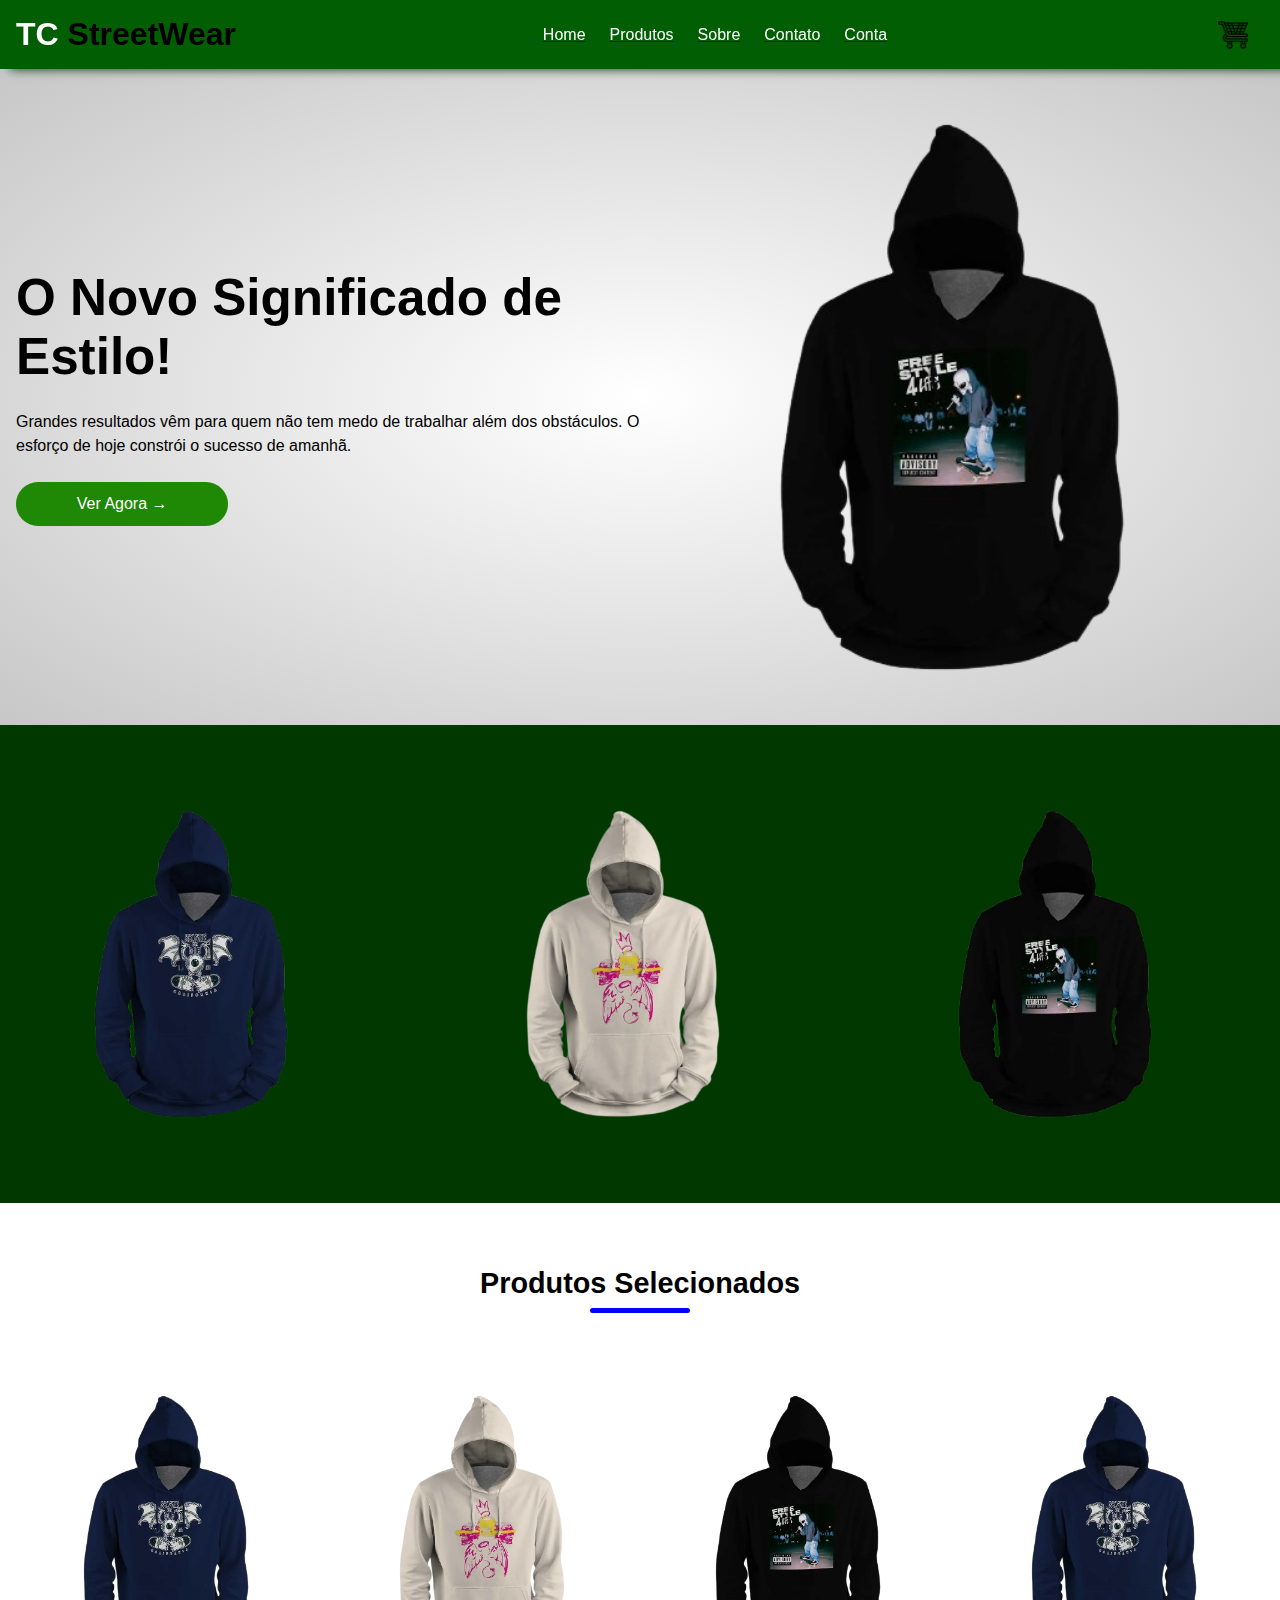
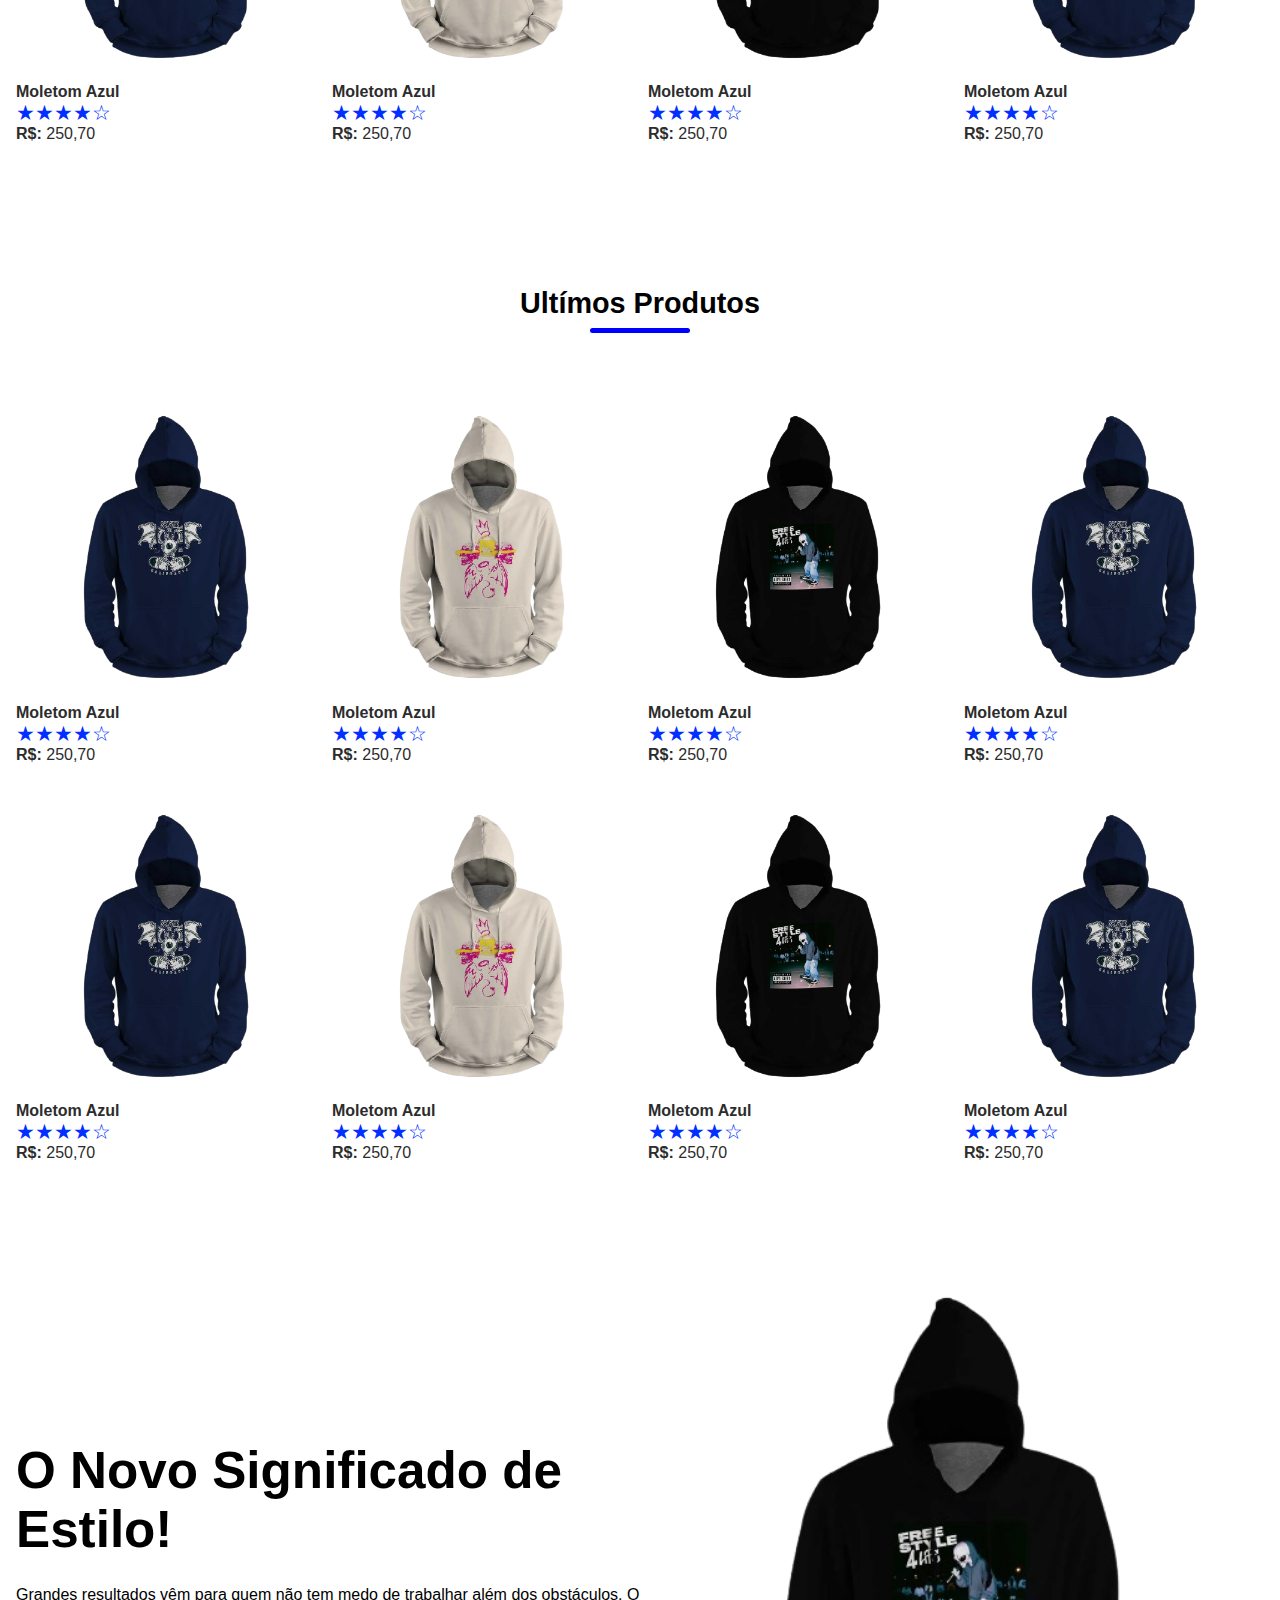
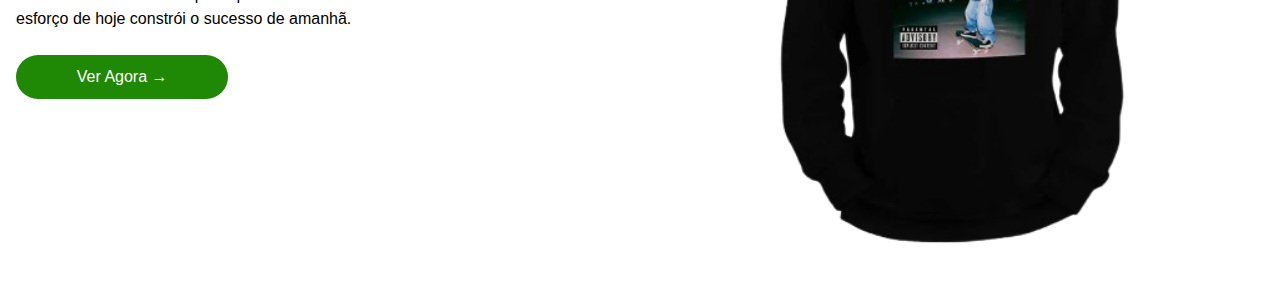
<file: index.html>
<!DOCTYPE html>
<html lang="pt-BR">

<head>
    <meta charset="UTF-8">
    <meta name="viewport" content="width=device-width, initial-scale=1.0">
    <link rel="stylesheet" href="style.css">
    <script src="script.js" defer></script>
    <title>TC StreetWear</title>
</head>

<body>
    <div class="navbar">
        <div class="header-inner-content">
            <h1 class="logo">TC <span>StreetWear</span></h1>
            <nav>
                <ul>
                    <a href="index.html"><li>Home</li></a>
                    <a href="produtos.html"><li>Produtos</li></a>
                    <a href="sobre.html"><li>Sobre</li></a>
                    <a href="contato.html"><li>Contato</li></a>
                    <a href="conta.html"><li>Conta</li></a>
                </ul>
            </nav>
            <div class="nav-icon-container">
                <img src="./icons/Carrinho.png">
                <img src="./icons/Menu.png" class="menu-button">
            </div>
        </div>
    </div>

    <header>
        <div class="header--inner-content">
            <div class="header-bottom-side">
                <div class="header-bottom-side-left">
                    <h2>O Novo Significado de Estilo!</h2>
                    <p>Grandes resultados vêm para quem não tem medo de trabalhar além dos obstáculos. O esforço de hoje
                        constrói o sucesso de amanhã.</p>
                    <button>Ver Agora &#8594;</button>
                </div>
                <div class="header-bottom-side-right">
                    <img src="./img/Moletom preto.png">
                </div>

            </div>

        </div>
    </header>


    <main>
        <div class="green-background">
            <div class="page-inner-content">
                <div class="colums colums-3">
                    <img src="./img/Moletom Azul escuro.png">
                    <img src="./img/Moletom Branco.png">
                    <img src="./img/Moletom preto.png">
                </div>
            </div>
        </div>

        <div>
            <div class="page-inner-content">
                <h3 class="section-title">Produtos Selecionados</h3>
                <div class="subtitle-underline"></div>
                <div class="colums colums-4">
                    <div class="product">
                        <img src="./img/Moletom Azul escuro.png">
                        <p class="product-name">Moletom Azul</p>
                        <p class="rate">&#9733;&#9733;&#9733;&#9733;&#9734;</p>
                        <p class="product-price"><span>R$:</span> 250,70</p>
                    </div>
                    <div class="product">
                        <img src="./img/Moletom Branco.png">
                        <p class="product-name">Moletom Azul</p>
                        <p class="rate">&#9733;&#9733;&#9733;&#9733;&#9734;</p>
                        <p class="product-price"><span>R$:</span> 250,70</p>
                    </div>
                    <div class="product">
                        <img src="./img/Moletom preto.png">
                        <p class="product-name">Moletom Azul</p>
                        <p class="rate">&#9733;&#9733;&#9733;&#9733;&#9734;</p>
                        <p class="product-price"><span>R$:</span> 250,70</p>
                    </div>
                    <div class="product">
                        <img src="./img/Moletom Azul escuro.png">
                        <p class="product-name">Moletom Azul</p>
                        <p class="rate">&#9733;&#9733;&#9733;&#9733;&#9734;</p>
                        <p class="product-price"><span>R$:</span> 250,70</p>
                    </div>
                </div>
            </div>
            <div class="page-inner-content">
                <h3 class="section-title">Ultímos Produtos</h3>
                <div class="subtitle-underline"></div>
                <div class="colums colums-4">
                    <div class="product">
                        <img src="./img/Moletom Azul escuro.png">
                        <p class="product-name">Moletom Azul</p>
                        <p class="rate">&#9733;&#9733;&#9733;&#9733;&#9734;</p>
                        <p class="product-price"><span>R$:</span> 250,70</p>
                    </div>
                    <div class="product">
                        <img src="./img/Moletom Branco.png">
                        <p class="product-name">Moletom Azul</p>
                        <p class="rate">&#9733;&#9733;&#9733;&#9733;&#9734;</p>
                        <p class="product-price"><span>R$:</span> 250,70</p>
                    </div>
                    <div class="product">
                        <img src="./img/Moletom preto.png">
                        <p class="product-name">Moletom Azul</p>
                        <p class="rate">&#9733;&#9733;&#9733;&#9733;&#9734;</p>
                        <p class="product-price"><span>R$:</span> 250,70</p>
                    </div>
                    <div class="product">
                        <img src="./img/Moletom Azul escuro.png">
                        <p class="product-name">Moletom Azul</p>
                        <p class="rate">&#9733;&#9733;&#9733;&#9733;&#9734;</p>
                        <p class="product-price"><span>R$:</span> 250,70</p>
                    </div>
                    <div class="product">
                        <img src="./img/Moletom Azul escuro.png">
                        <p class="product-name">Moletom Azul</p>
                        <p class="rate">&#9733;&#9733;&#9733;&#9733;&#9734;</p>
                        <p class="product-price"><span>R$:</span> 250,70</p>
                    </div>
                    <div class="product">
                        <img src="./img/Moletom Branco.png">
                        <p class="product-name">Moletom Azul</p>
                        <p class="rate">&#9733;&#9733;&#9733;&#9733;&#9734;</p>
                        <p class="product-price"><span>R$:</span> 250,70</p>
                    </div>
                    <div class="product">
                        <img src="./img/Moletom preto.png">
                        <p class="product-name">Moletom Azul</p>
                        <p class="rate">&#9733;&#9733;&#9733;&#9733;&#9734;</p>
                        <p class="product-price"><span>R$:</span> 250,70</p>
                    </div>
                    <div class="product">
                        <img src="./img/Moletom Azul escuro.png">
                        <p class="product-name">Moletom Azul</p>
                        <p class="rate">&#9733;&#9733;&#9733;&#9733;&#9734;</p>
                        <p class="product-price"><span>R$:</span> 250,70</p>
                    </div>
                </div>
            </div>
        </div>

        <div class="gray-background">
            <div class="header--inner-content">
                <div class="header-bottom-side">
                    <div class="header-bottom-side-left">
                        <h2>O Novo Significado de Estilo!</h2>
                        <p>Grandes resultados vêm para quem não tem medo de trabalhar além dos obstáculos. O esforço de
                            hoje constrói o sucesso de amanhã.</p>
                        <button>Ver Agora &#8594;</button>
                    </div>
                    <div class="header-bottom-side-right">
                        <img src="./img/Moletom preto.png">
                    </div>
                </div>
            </div>
        </div>
    </main>

</body>

</html>
</file>
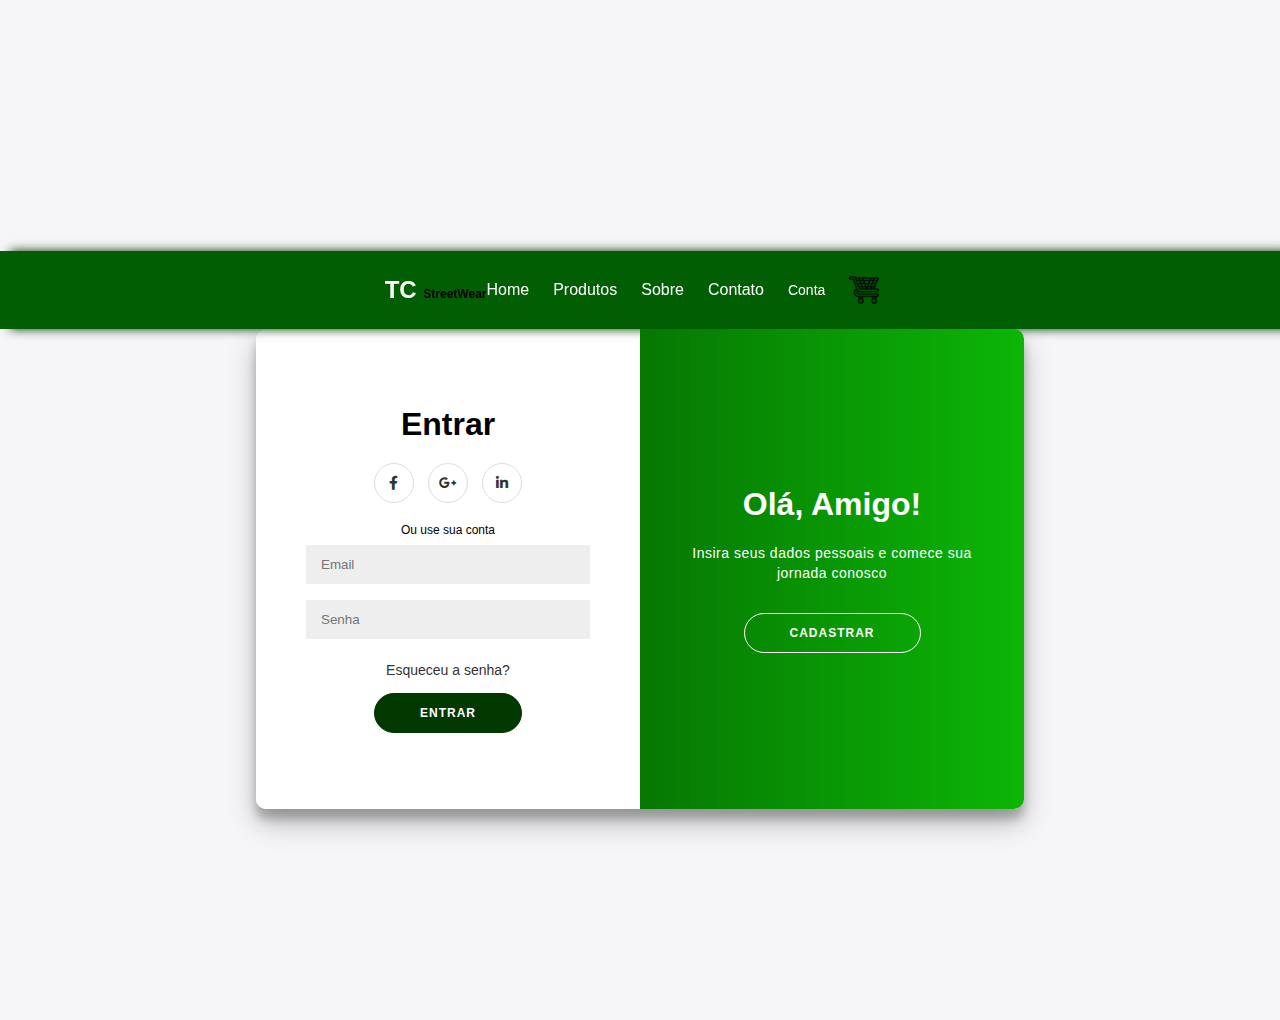
<file: conta.html>
<!DOCTYPE html>
<html lang="en" >
<head>
  <meta charset="UTF-8">
  <title>Double Slider Sign in/up Form</title>
  <link rel='stylesheet' href='https://cdnjs.cloudflare.com/ajax/libs/font-awesome/5.14.0/css/all.min.css'><link rel="stylesheet" href="./stylelogin.css">
  <link rel="stylesheet" href="style.css">
  <script  src="./login.js" defer></script>


</head>
<body>
    <div class="navbar">
        <div class="header-inner-content">
            <h1 class="logo">TC <span>StreetWear</span></h1>
            <nav>
                <ul>
                    <li>Home</li>
                    <li>Produtos</li>
                    <li>Sobre</li>
                    <li>Contato</li>
                    <a href="conta.html"><li>Conta</li></a>
                </ul>
            </nav>
            <div class="nav-icon-container">
                <img src="./icons/Carrinho.png">
                <img src="./icons/Menu.png" class="menu-button">
            </div>
        </div>
    </div>
<div class="container" id="container">
    <div class="form-container sign-up-container">
        <form action="#">
            <h1>Criar Conta</h1>
            <div class="social-container">
                <a href="#" class="social"><i class="fab fa-facebook-f"></i></a>
                <a href="#" class="social"><i class="fab fa-google-plus-g"></i></a>
                <a href="#" class="social"><i class="fab fa-linkedin-in"></i></a>
            </div>
            <span>Use seu email para se resgistar</span>
            <input type="text" placeholder="Nome" />
            <input type="email" placeholder="Email" />
            <input type="password" placeholder="Senha" />
            <button>Cadastrar</button>
        </form>
    </div>
    <div class="form-container sign-in-container">
        <form action="#">
            <h1>Entrar</h1>
            <div class="social-container">
                <a href="#" class="social"><i class="fab fa-facebook-f"></i></a>
                <a href="#" class="social"><i class="fab fa-google-plus-g"></i></a>
                <a href="#" class="social"><i class="fab fa-linkedin-in"></i></a>
            </div>
            <span>Ou use sua conta</span>
            <input type="email" placeholder="Email" />
            <input type="password" placeholder="Senha" />
            <a href="#">Esqueceu a senha?</a>
            <button>Entrar</button>
        </form>
    </div>
    <div class="overlay-container">
        <div class="overlay">
            <div class="overlay-panel overlay-left">
                <h1>Bem-vindo de Volta!</h1>
                <p>Para se manter conectado conosco, faça login com suas informações pessoais</p>
                <button class="ghost" id="signIn">Entrar</button>
            </div>
            <div class="overlay-panel overlay-right">
                <h1>Olá, Amigo!</h1>
                <p>Insira seus dados pessoais e comece sua jornada conosco</p>
                <button class="ghost" id="signUp">Cadastrar</button>
            </div>
        </div>
    </div>
</div>

</body>
</html>
</file>
<file: style.css>
*{
    box-sizing: border-box;
    padding: 0;
    margin: 0;
}
body{
    font-family: Arial;
}
/*header*/
.header-inner-content{
    max-width: 1300px;
    margin-left: auto;
    margin-right: auto;
}
.navbar{
    background-color: rgb(2, 94, 2);
    padding: 1rem;
    position: sticky;
    top: 0;
    box-shadow: 10px 0px 10px rgb(0, 56, 0);
    z-index: 99;
}
.navbar>div{
    display: flex;
    align-items: center;
    justify-content: space-between;
    position: relative;
}
.logo{
    color: white;

}
.logo span{
    color: black;
}
nav ul{
    display: flex;
    list-style: none;
    align-items: center;
}
.nav-icon-container{
    display: flex;
    align-items: center;
}
.nav-icon-container img{
    width: 30px;
    cursor: pointer;
}
.nav-icon-container img:first-child{
    margin-right: 1rem;
}
nav ul li{
    color: white;
    margin-right: 1.5rem;
    cursor: pointer;
}
nav ul li:hover{
    transform: translateY(-5px);
    transition: all 0.2s;
    font-weight: bold;
}
.menu-button{
    display: none;
}
header{
    background-image: radial-gradient(#fff, #c7c7c7);
}
.header-bottom-side{
display: flex;
align-items: center;
justify-content: center;
padding: 1rem;
}
.header-bottom-side-left{
    height: 100%;
    flex-basis: 50%;
}
.header-bottom-side-left h2{
    font-size: 3.2rem;
    margin-bottom: 1.5rem;

}
.header-bottom-side-left p{
    line-height: 1.5rem;
    margin-bottom: 1.5rem;
}
.header-bottom-side-left button{
    background-color: rgb(31, 136, 5);
    border: none;
    cursor: pointer;
    padding: 0.8rem 3.8rem;
    border-radius: 9999px;
    color: white;
    font-weight: 500;
    font-size: 1rem;
}
.header-bottom-side-left button:hover{
    background-color: rgb(12, 182, 6);
    transition: all 0.2s;
}
.header-bottom-side-right{
    flex-basis: 50%;
    display: flex;
    align-items: center;
    justify-content: center;
}
.header-bottom-side-right img{
    width: 115%;
}

@media (max-width: 800px){
    .logo{
        font-size: 1.2rem;
    }

    .menu-button{
        display: block;
    }

    .header-bottom-side{
        flex-direction: column;
        text-align: center;
        padding-top: 4rem;
    }

    nav{
        position: absolute;
        background-color: rgb(0, 56, 0);
        width: 100%;
        top: 46px;
        display: none;
    }

    .show-menu nav{
        display: block;
    }

    nav ul{
        flex-direction: column;
    }

    nav ul li{
        text-align: center;
        padding: 0.8rem;

    }


}

/*header*/

/*main*/
main{
    background-color: white;
}

.green-background{
    background-color: rgb(0, 56, 0);
}

.page-inner-content{
    max-width: 1280px;
    margin: 0 auto;
}

.colums{
    display: grid;
    justify-content: space-evenly;
    padding: 4rem 1rem;
}

.colums-3{
    grid-template-columns: repeat(3, 1fr);
    gap: 3rem;
}
img{
    width: 350px;
  height: auto;
}
.colums-3 img{
    max-width: 100%;
}
.colums-4 img{
    max-width: 100%;
} 
.colums-4{
    grid-template-columns:  repeat(4, 1fr);
    gap: 1rem;
} 
.colums>*div{
    cursor: pointer;
    transition: all 0.2s;
}
.colums>*:hover{
    transform: translateY(-5px);
}
.section-title{
    text-align: center;
    margin-top: 4rem;
    font-size: 1.8rem;
}
.subtitle-underline{
    width: 100px;
    height: 5px;
    background-color: blue;
    border-radius: 9999px;
    margin: 8px auto 0 auto;
}
.product{
    color: #2c2c2c;
    margin-bottom: 1rem;
    display: flex;
    flex-direction: column;
}
.product-name{
    font-weight: 600;
    margin-top: 0.4rem;
}
.rate{
    color: rgb(0, 47, 255);
    font-size: 1.3rem;
}
.product-price span{
    font-weight: 600;

}
</file>
<file: stylelogin.css>
@import url('https://fonts.googleapis.com/css?family=Montserrat:400,800');

* {
    box-sizing: border-box;
}

body {
    background: #f6f5f7;
    display: flex;
    justify-content: center;
    align-items: center;
    flex-direction: column;
    font-family: 'Montserrat', sans-serif;
    height: 100vh;
    margin: -20px 0 50px;
}

h1 {
    font-weight: bold;
    margin: 0;
}

h2 {
    text-align: center;
}

p {
    font-size: 14px;
    font-weight: 100;
    line-height: 20px;
    letter-spacing: 0.5px;
    margin: 20px 0 30px;
}

span {
    font-size: 12px;
}

a {
    color: #333;
    font-size: 14px;
    text-decoration: none;
    margin: 15px 0;
}

button {
    border-radius: 20px;
    border: 1px solid rgb(0, 56, 0);
    background-color: rgb(0, 56, 0);
    color: #FFFFFF;
    font-size: 12px;
    font-weight: bold;
    padding: 12px 45px;
    letter-spacing: 1px;
    text-transform: uppercase;
    transition: transform 80ms ease-in;
}

button:active {
    transform: scale(0.95);
}

button:focus {
    outline: none;
}

button.ghost {
    background-color: transparent;
    border-color: #FFFFFF;
}

form {
    background-color: #FFFFFF;
    display: flex;
    align-items: center;
    justify-content: center;
    flex-direction: column;
    padding: 0 50px;
    height: 100%;
    text-align: center;
}

input {
    background-color: #eee;
    border: none;
    padding: 12px 15px;
    margin: 8px 0;
    width: 100%;
}

.container {
    background-color: #fff;
    border-radius: 10px;
      box-shadow: 0 14px 28px rgba(0,0,0,0.25), 
            0 10px 10px rgba(0,0,0,0.22);
    position: relative;
    overflow: hidden;
    width: 768px;
    max-width: 100%;
    min-height: 480px;
}

.form-container {
    position: absolute;
    top: 0;
    height: 100%;
    transition: all 0.6s ease-in-out;
}

.sign-in-container {
    left: 0;
    width: 50%;
    z-index: 2;
}

.container.right-panel-active .sign-in-container {
    transform: translateX(100%);
}

.sign-up-container {
    left: 0;
    width: 50%;
    opacity: 0;
    z-index: 1;
}

.container.right-panel-active .sign-up-container {
    transform: translateX(100%);
    opacity: 1;
    z-index: 5;
    animation: show 0.6s;
}

@keyframes show {
    0%, 49.99% {
        opacity: 0;
        z-index: 1;
    }
    
    50%, 100% {
        opacity: 1;
        z-index: 5;
    }
}

.overlay-container {
    position: absolute;
    top: 0;
    left: 50%;
    width: 50%;
    height: 100%;
    overflow: hidden;
    transition: transform 0.6s ease-in-out;
    z-index: 100;
}

.container.right-panel-active .overlay-container{
    transform: translateX(-100%);
}

.overlay {
    background: rgb(12, 182, 6);
    background: -webkit-linear-gradient(to right, rgb(12, 182, 6), rgb(12, 182, 6));
    background: linear-gradient(to right, rgb(0, 56, 0), rgb(12, 182, 6));
    background-repeat: no-repeat;
    background-size: cover;
    background-position: 0 0;
    color: #FFFFFF;
    position: relative;
    left: -100%;
    height: 100%;
    width: 200%;
      transform: translateX(0);
    transition: transform 0.6s ease-in-out;
}

.container.right-panel-active .overlay {
      transform: translateX(50%);
}

.overlay-panel {
    position: absolute;
    display: flex;
    align-items: center;
    justify-content: center;
    flex-direction: column;
    padding: 0 40px;
    text-align: center;
    top: 0;
    height: 100%;
    width: 50%;
    transform: translateX(0);
    transition: transform 0.6s ease-in-out;
}

.overlay-left {
    transform: translateX(-20%);
}

.container.right-panel-active .overlay-left {
    transform: translateX(0);
}

.overlay-right {
    right: 0;
    transform: translateX(0);
}

.container.right-panel-active .overlay-right {
    transform: translateX(20%);
}

.social-container {
    margin: 20px 0;
}

.social-container a {
    border: 1px solid #DDDDDD;
    border-radius: 50%;
    display: inline-flex;
    justify-content: center;
    align-items: center;
    margin: 0 5px;
    height: 40px;
    width: 40px;
}
/* Estilos gerais */
* {
    box-sizing: border-box;
    padding: 0;
    margin: 0;
}

body {
    font-family: Arial;
    margin-top: 70px; /* Espaço suficiente para a navbar */
    padding-top: 20px; /* Adiciona um pequeno espaçamento superior */
    overflow-x: hidden; /* Impede o overflow horizontal, caso algo ultrapasse */
}

/* Header */
.navbar {
    background-color: rgb(2, 94, 2);
    padding: 1rem;
    position: fixed; /* Fixa a navbar no topo */
    top: 0;
    left: 0;
    width: 100%; /* Para ocupar toda a largura */
    box-shadow: 10px 0px 10px rgb(0, 56, 0);
    z-index: 99; /* Garante que a navbar fique acima de outros elementos */
    display: flex;
    justify-content: space-between;
    align-items: center; /* Alinha logo e itens da navbar */
}

/* Logo */
.logo {
    color: white;
    font-size: 1.5rem; /* Ajuste o tamanho da logo se necessário */
}

.logo span {
    color: black;
}

/* Itens do menu */
nav ul {
    display: flex;
    list-style: none;
    align-items: center;
}

.nav-icon-container {
    display: flex;
    align-items: center;
}

.nav-icon-container img {
    width: 30px;
    cursor: pointer;
}

.nav-icon-container img:first-child {
    margin-right: 1rem;
}

nav ul li {
    color: white;
    margin-right: 1.5rem;
    cursor: pointer;
}

nav ul li:hover {
    transform: translateY(-5px);
    transition: all 0.2s;
    font-weight: bold;
}

.menu-button {
    display: none;
}

/* Responsividade - Menu em dispositivos menores */
@media (max-width: 800px) {
    .logo {
        font-size: 1.2rem;
    }

    .menu-button {
        display: block;
    }

    .header-bottom-side {
        flex-direction: column;
        text-align: center;
        padding-top: 4rem;
    }

    nav {
        position: absolute;
        background-color: rgb(0, 56, 0);
        width: 100%;
        top: 46px;
        display: none;
    }

    .show-menu nav {
        display: block;
    }

    nav ul {
        flex-direction: column;
    }

    nav ul li {
        text-align: center;
        padding: 0.8rem;
    }
}

/* Main */
main {
    background-color: white;
    padding-top: 70px; /* Para garantir que o conteúdo não fique atrás da navbar */
}

/* Background verde */
.green-background {
    background-color: rgb(0, 56, 0);
}

.page-inner-content {
    max-width: 1280px;
    margin: 0 auto;
}

/* Layout de grid */
.colums {
    display: grid;
    justify-content: space-evenly;
    padding: 4rem 1rem;
}

.colums-3 {
    grid-template-columns: repeat(3, 1fr);
    gap: 3rem;
}

img {
    width: 350px;
    height: auto;
}

.colums-3 img {
    max-width: 100%;
}

.colums-4 img {
    max-width: 100%;
}

.colums-4 {
    grid-template-columns: repeat(4, 1fr);
    gap: 1rem;
}

.colums>*div {
    cursor: pointer;
    transition: all 0.2s;
}

.colums>*:hover {
    transform: translateY(-5px);
}

.section-title {
    text-align: center;
    margin-top: 4rem;
    font-size: 1.8rem;
}

.subtitle-underline {
    width: 100px;
    height: 5px;
    background-color: blue;
    border-radius: 9999px;
    margin: 8px auto 0 auto;
}

.product {
    color: #2c2c2c;
    margin-bottom: 1rem;
    display: flex;
    flex-direction: column;
}

.product-name {
    font-weight: 600;
    margin-top: 0.4rem;
}

.rate {
    color: rgb(0, 47, 255);
    font-size: 1.3rem;
}

.product-price span {
    font-weight: 600;
}
</file>
